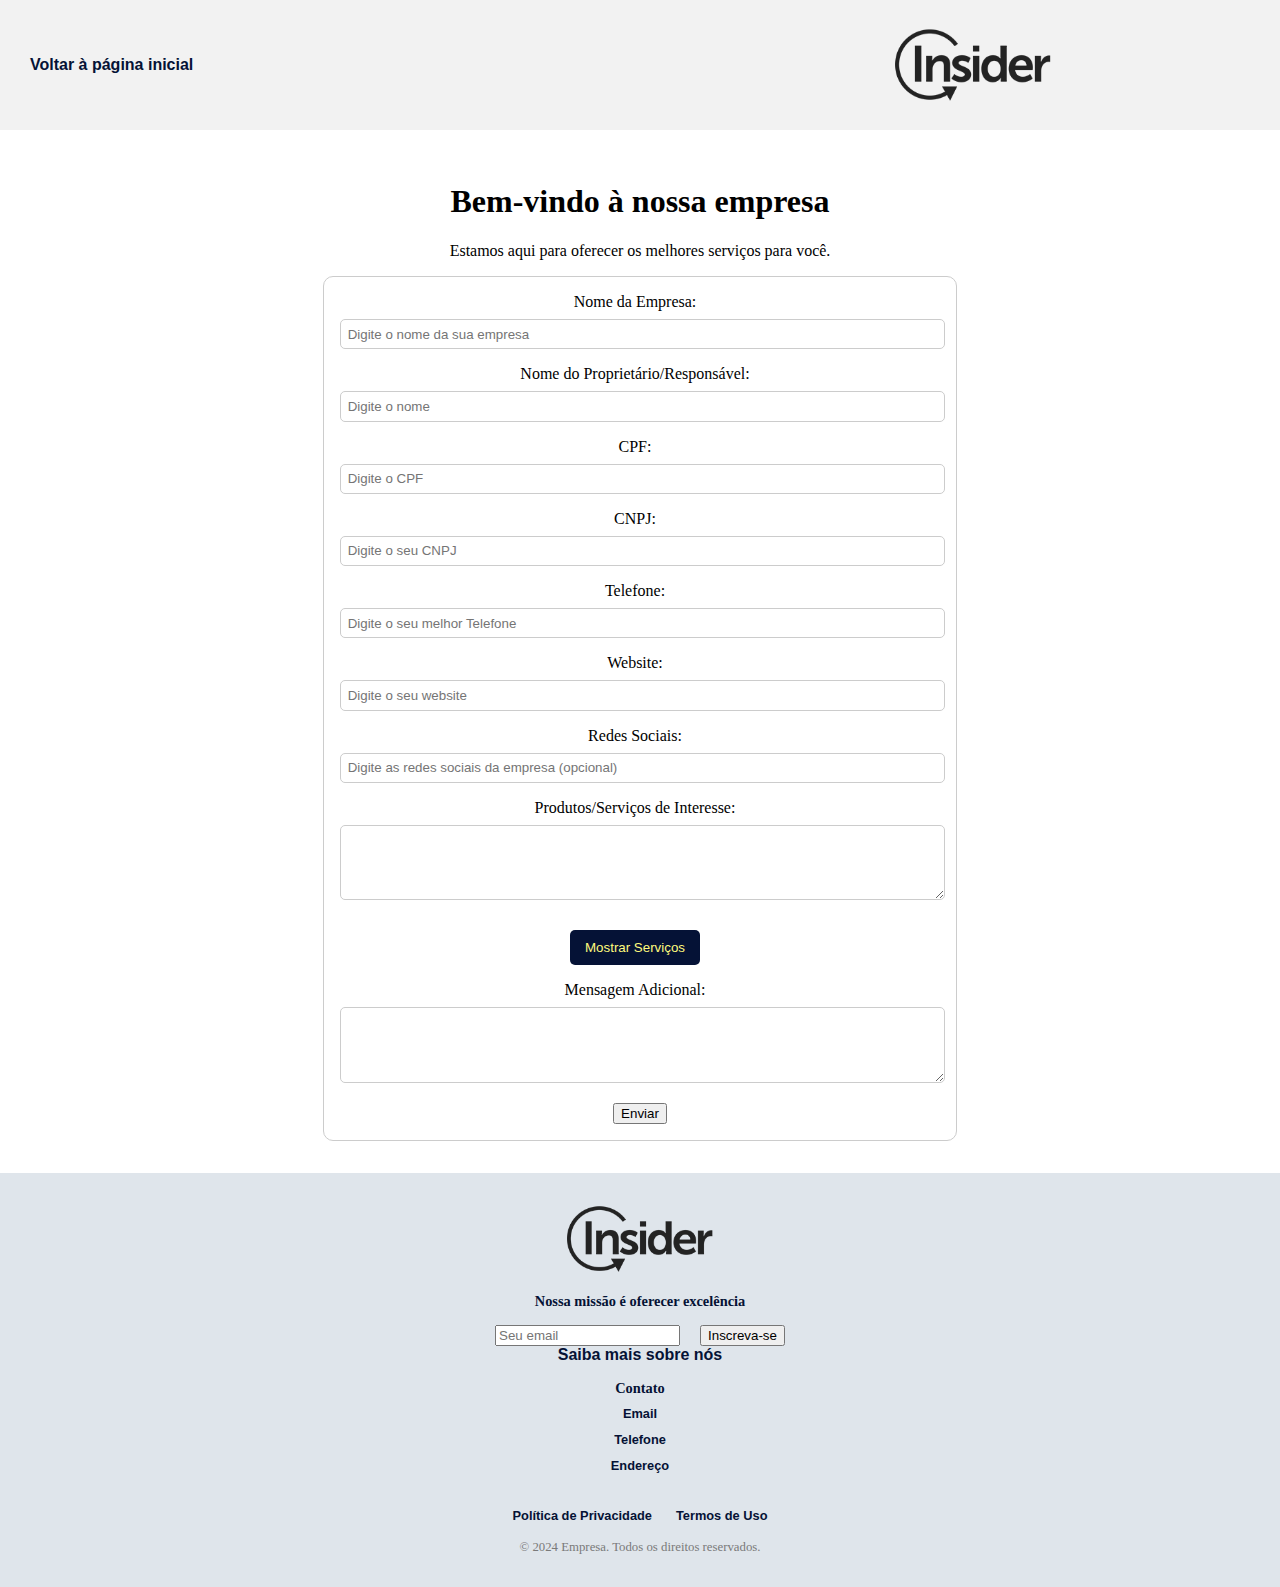
<file: index.html>
<!DOCTYPE html>
<html lang="pt-BR">
<head>
    <meta charset="UTF-8">
    <meta name="viewport" content="width=device-width, initial-scale=1.0">
    <title>Página Exemplo</title>
    <link rel="stylesheet" href="style.css">
</head>
<body>
    <header>
        <nav class="topo">
            <p class="voltar-topo"><a href="home.html">Voltar à página inicial</a></p>
            <img src="img/image.png" id="topo-img">
        </nav>            
    </header>

<main>
    <section class="content">
        <h1>Bem-vindo à nossa empresa</h1>
        <p>Estamos aqui para oferecer os melhores serviços para você.</p>
        <form action="pagina-destino.html" method="GET">
            <div class="form-group">
                <label for="company_name">Nome da Empresa:</label>
                <input type="text" id="company_name" name="company_name" placeholder="Digite o nome da sua empresa" required>
            </div>
            <div class="form-group">
                <label for="owner_name">Nome do Proprietário/Responsável:</label>
                <input type="text" id="owner_name" name="owner_name" placeholder="Digite o nome" required>
            </div>
            <div class="form-group">
                <label for="cpf">CPF:</label>
                <input type="text" id="cpf" name="cpf" placeholder="Digite o CPF " required>
            </div>
            <div class="form-group">
                <label for="cnpj">CNPJ:</label>
                <input type="text" id="cnpj" name="cnpj" placeholder="Digite o seu CNPJ" required>
            </div>
            <div class="form-group">
                <label for="phone">Telefone:</label>
                <input type="tel" id="phone" name="phone" placeholder="Digite o seu melhor Telefone" required>
            </div>
            <div class="form-group">
                <label for="website">Website:</label>
                <input type="url" id="website" name="website" placeholder="Digite o seu website">
            </div>
            <div class="form-group">
                <label for="social_media">Redes Sociais:</label>
                <input type="text" id="social_media" name="social_media" placeholder="Digite as redes sociais da empresa (opcional)">
            </div>
            <div class="form-group">
                <label for="products">Produtos/Serviços de Interesse:</label>
                <textarea id="products" name="products" rows="4"></textarea>
            </div>
            <div class="form-group">
                <button type="button" id="mostrar-servicos">Mostrar Serviços</button>
            </div>
            <div id="servicos" class="servicos" style="display: none;">
                <h2>Opções de Serviços</h2>
                <ul>
                    <li>
                        <a href="#" data-servico="exemplo-1">EXEMPLO 1</a>
                        <div class="descricao-servico" id="descricao-exemplo-1" style="display:none;">
                            <p class="descricao-texto"></p>
                            <img class="descricao-imagem" src="img/image.png" alt="Imagem do serviço EXEMPLO 1" style="display:none; max-width: 100%;">
                            <button type="button" class="select-exemplo" id="exemplo1" data-servico="1"></button>
                        </div>
                    </li>
                    <li>
                        <a href="#" data-servico="exemplo-2">EXEMPLO 2</a>
                        <div class="descricao-servico" id="descricao-exemplo-2" style="display:none;">
                            <p class="descricao-texto"></p>
                            <img class="descricao-imagem" src="img/image.png" alt="Imagem do serviço EXEMPLO 2" style="display:none; max-width: 100%;">
                            <button type="button" class="select-exemplo" id="exemplo2" data-servico="2"></button>
                        </div>
                    </li>
                    <li>
                        <a href="#" data-servico="exemplo-3">EXEMPLO 3</a>
                        <div class="descricao-servico" id="descricao-exemplo-3" style="display:none;">
                            <p class="descricao-texto"></p>
                            <img class="descricao-imagem" src="img/image.png" alt="Imagem do serviço EXEMPLO 3" style="display:none; max-width: 100%;">
                            <button type="button" class="select-exemplo" id="exemplo3" data-servico="3"></button>
                        </div>
                    </li>
                    <li>
                        <a href="#" data-servico="exemplo-4">EXEMPLO 4</a>
                        <div class="descricao-servico" id="descricao-exemplo-4" style="display:none;">
                            <p class="descricao-texto"></p>
                            <img class="descricao-imagem" src="img/image.png" alt="Imagem do serviço EXEMPLO 4" style="display:none; max-width: 100%;">
                            <button type="button" class="select-exemplo" id="exemplo4" data-servico="4"></button>
                        </div>
                    </li>
                    <li>
                        <a href="#" data-servico="exemplo-5">EXEMPLO 5</a>
                        <div class="descricao-servico" id="descricao-exemplo-5" style="display:none;">
                            <p class="descricao-texto"></p>
                            <img class="descricao-imagem" src="img/image.png" alt="Imagem do serviço EXEMPLO 5" style="display:none; max-width: 100%;">
                            <button type="button" class="select-exemplo" id="exemplo5" data-servico="5"></button>
                        </div>
                    </li>
                </ul>
            </div>
            
            <div class="form-group">
                <label for="message">Mensagem Adicional:</label>
                <textarea id="message" name="message" rows="4"></textarea>
            </div>

            <button type="submit">Enviar</button>
            <!-- <a href="botao-enviar-index.html" onclick="document.getElementById('myForm').submit(); return false;" class="botao-enviar">Enviar</a> -->
            
        </form>
    </section>
</main>


    <section id="footer" class="footer_re">
        <div class="footer_logo_holder">
            <a href="#">
                <img src="img/image.png" alt="Logo da Empresa" class="footer_logo">
            </a>
        </div>
        <div class="footer_company_tagline">Nossa missão é oferecer excelência</div>
        <div class="footer_row1_right">
            <form action="#" method="post">
                <div class="form-columns-2">
                    <div class="input">
                        <input type="email" id="email" name="email" placeholder="Seu email">
                    </div>
                    <div class="actions">
                        <input type="submit" value="Inscreva-se">
                    </div>
                </div>
            </form>
        </div>
        <div class="footer_highlight_area">
            <a href="#">Saiba mais sobre nós</a>
        </div>
        <div class="footer_second_row">
            <div class="footer_menu_header">Contato</div>
            <div class="footer_menu_item"><a href="#">Email</a></div>
            <div class="footer_menu_item"><a href="#">Telefone</a></div>
            <div class="footer_menu_item"><a href="#">Endereço</a></div>
        </div>
        <div class="policy_menu-container">
            <ul>
                <li><a href="#">Política de Privacidade</a></li>
                <li><a href="#">Termos de Uso</a></li>
            </ul>
            <div class="footer_copyright_holder">
                &copy; 2024 Empresa. Todos os direitos reservados.
            </div>
        </div>
    </section>
    <script src="script.js"></script>
</body>
</html>
</file>
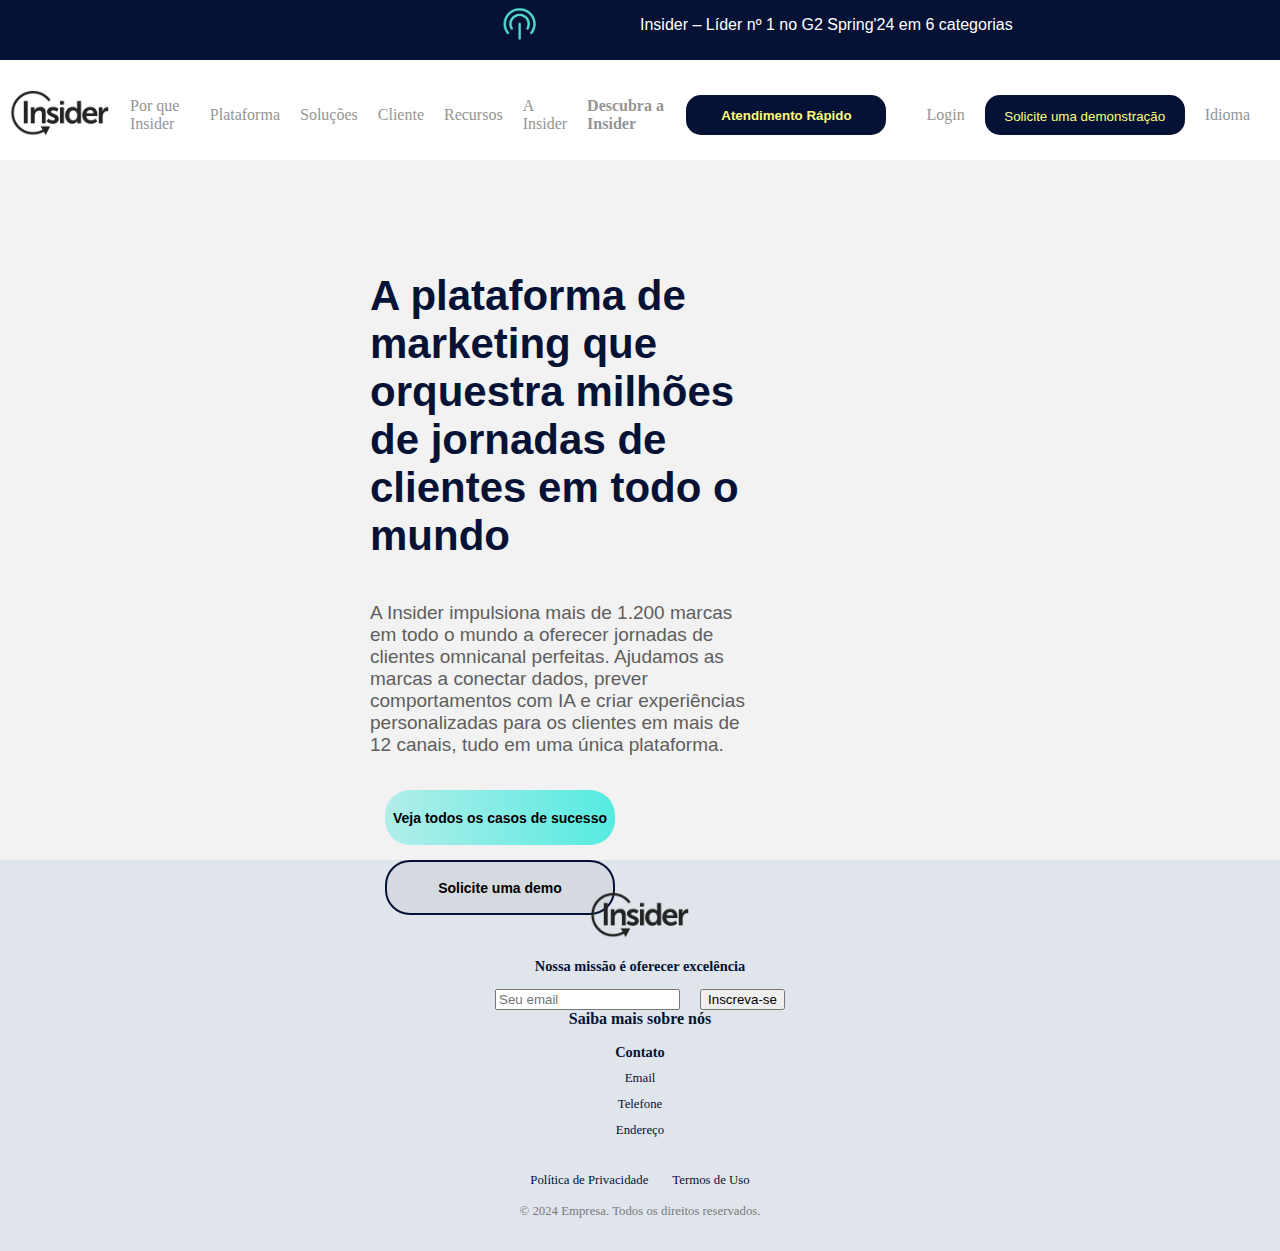
<file: home.html>
<!DOCTYPE html>
<html lang="en">
<head>
    <meta charset="UTF-8">
    <meta name="viewport" content="width=device-width, initial-scale=1.0">
    <link rel="stylesheet" href="home.css">
    <title>Líder n°1 em CX individualizado e entre canais - Insider</title>
</head>
<body>
    <header>
        <nav class="logo-topo">
            <img src="img/logo anuncio insider.jpg" id="announce-logo">
            <p>Insider – Líder nº 1 no G2 Spring'24 em 6 categorias</p>
        </nav>    
    </header>
    <div class="container">
        <div class="box"><img src="img/image.png"></div>
        <div class="box"><a href="#">Por que Insider</a></div>
        <div class="box"><a href="#">Plataforma</a></div>
        <div class="box"><a href="#">Soluções</a></div>
        <div class="box"><a href="https://useinsider.com/pt/our-customers/"><p>Cliente</p></a></div>
        <div class="box"><a href="#">Recursos</a></div>
        <div class="box"><a href="#">A Insider</a></div>
        <div class="box"><a href="https://useinsider.com/product-demo-hub/"> <p><b>Descubra a Insider</p></b></a></div>
        <div class="box"><a href="index.html"><button class="botao-topo"><b>Atendimento Rápido</b></button></a></div>       
        <div class="box-right">
            <div class="box-right"><a href="https://inone.useinsider.com/login"><p>Login</p></a></div>
            <div class="box-right"><a href="https://useinsider.com/pt/request-a-demo/"><button class="botao-topo"><p>Solicite uma demonstração</p></button></a></div>
            <div class="box-right"><a href="#">Idioma</a></div>
        </div>
    </div>

    <div class="middle">
        <div class="middle-left">
            <p class="title"><b>A plataforma de marketing que orquestra milhões 
                de jornadas de clientes em todo o mundo</b>
            </p>
            <p class="subtitle">
                A Insider impulsiona mais de 1.200 marcas em todo o mundo a oferecer jornadas
                de clientes omnicanal perfeitas. Ajudamos as marcas a conectar dados, prever comportamentos com IA e criar experiências personalizadas 
                para os clientes em mais de 12 canais, tudo em uma única plataforma.
            </p>
            <div>
                <div class="left-button"><a href="https://useinsider.com/pt/resources/?asset-type=case-studies"><button class="botao-meio1"><b>Veja todos os casos de sucesso</b></button></a></div>
                <div class="left-button"><a href="https://useinsider.com/pt/request-a-demo/"><button class="botao-meio2"><b>Solicite uma demo</b></button></a></div>
            </div>
        </div>
        <div class="middle-right">
            <nav>

            </nav>
        </div>
    </div>    
    <section id="footer" class="footer_re">
        <div class="footer_logo_holder">
            <a href="#">
                <img src="img/image.png" alt="Logo da Empresa" class="footer_logo">
            </a>
        </div>
        <div class="footer_company_tagline">Nossa missão é oferecer excelência</div>
        <div class="footer_row1_right">
            <form action="#" method="post">
                <div class="form-columns-2">
                    <div class="input">
                        <input type="email" id="email" name="email" placeholder="Seu email">
                    </div>
                    <div class="actions">
                        <input type="submit" value="Inscreva-se">
                    </div>
                </div>
            </form>
        </div>
        <div class="footer_highlight_area">
            <a href="#">Saiba mais sobre nós</a>
        </div>
        <div class="footer_second_row">
            <div class="footer_menu_header">Contato</div>
            <div class="footer_menu_item"><a href="#">Email</a></div>
            <div class="footer_menu_item"><a href="#">Telefone</a></div>
            <div class="footer_menu_item"><a href="#">Endereço</a></div>
        </div>
        <div class="policy_menu-container">
            <ul>
                <li><a href="#">Política de Privacidade</a></li>
                <li><a href="#">Termos de Uso</a></li>
            </ul>
            <div class="footer_copyright_holder">
                &copy; 2024 Empresa. Todos os direitos reservados.
            </div>
        </div>
    </section>
</body>
</html>
</file>
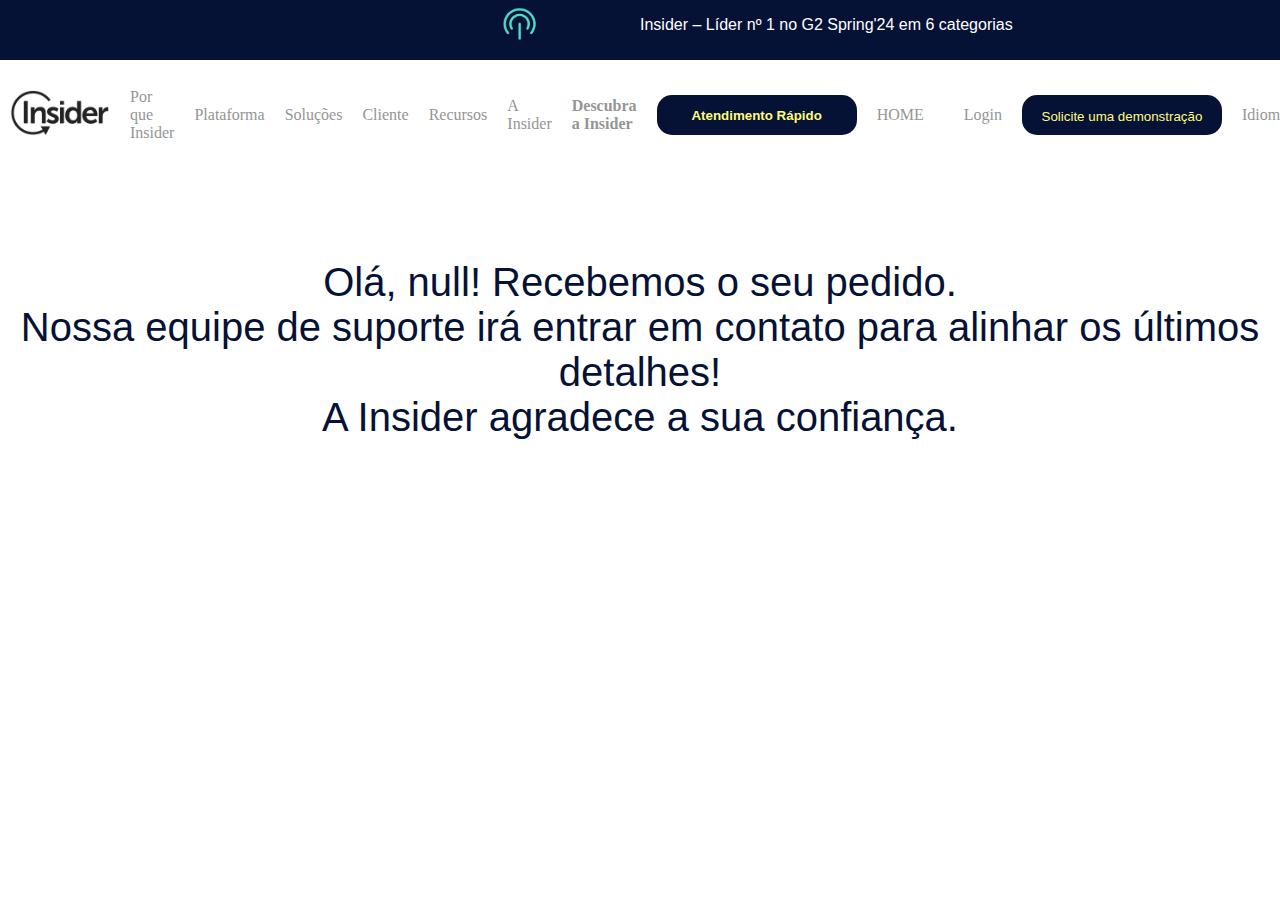
<file: pagina-destino.html>
<!DOCTYPE html>
<html lang="en">
<head>
    <meta charset="UTF-8">
    <meta name="viewport" content="width=device-width, initial-scale=1.0">
    <link rel="stylesheet" href="home.css">
    <title>Líder n°1 em CX individualizado e entre canais - Insider</title>
    <style>
        /* Estilos CSS para a mensagem personalizada */
        #nomeUsuario {
            font-size: 40px;
            color: #051235; /* Cor do texto */
            font-family: Arial, sans-serif; /* Fonte */
            text-align: center;
            padding-top: 100px;
        }
    </style>
</head>
<body>
    <header>
        <nav class="logo-topo">
            <img src="img/logo anuncio insider.jpg" id="announce-logo">
            <p>Insider – Líder nº 1 no G2 Spring'24 em 6 categorias</p>
        </nav>    
    </header>
    <div class="container">
        <div class="box"><img src="img/image.png"></div>
        <div class="box"><a href="#">Por que Insider</a></div>
        <div class="box"><a href="#">Plataforma</a></div>
        <div class="box"><a href="#">Soluções</a></div>
        <div class="box"><a href="https://useinsider.com/pt/our-customers/"><p>Cliente</p></a></div>
        <div class="box"><a href="#">Recursos</a></div>
        <div class="box"><a href="#">A Insider</a></div>
        <div class="box"><a href="https://useinsider.com/product-demo-hub/"> <p><b>Descubra a Insider</p></b></a></div>
        <div class="box"><a href="index.html"><button class="botao-topo"><b>Atendimento Rápido</b></button></a></div>    
        <div class="box"><a href="home.html">HOME</a></div>   
        <div class="box-right">
            <div class="box-right"><a href="https://inone.useinsider.com/login"><p>Login</p></a></div>
            <div class="box-right"><a href="https://useinsider.com/pt/request-a-demo/"><button class="botao-topo"><p>Solicite uma demonstração</p></button></a></div>
            <div class="box-right"><a href="#">Idioma</a></div>
        </div>
    </div>

    <div id="nomeUsuario"></div>

    <script>
        // Função para obter o parâmetro da URL
        function obterParametroURL(nomeParametro) {
            var urlSearchParams = new URLSearchParams(window.location.search);
            return urlSearchParams.get(nomeParametro);
        }

        // Obtém o nome do proprietário da URL
        var nomeProprietario = obterParametroURL('owner_name');

        // Exibe o nome na tela
        var mensagem = 'Olá, ' + nomeProprietario + '! Recebemos o seu pedido.';
        mensagem += '<br>Nossa equipe de suporte irá entrar em contato para alinhar os últimos detalhes!';
        mensagem += '<br>A Insider agradece a sua confiança.';
        document.getElementById('nomeUsuario').innerHTML = mensagem;


    </script>
</file>
<file: style.css>
body {
    margin: 0;
}

header {
    margin-top: 0;
    background-color: #8c8c8c1c;
    width: 100%;
    height: 130px;
    display: flex;
}

.voltar-topo:hover {
    background-color: #fbff79;
    color: #051235;
}

.topo {
    display: flex;
    align-items: center;
    display: flex;
    align-items: center;
    grid-gap: 0px 700px;
    padding: 0px 10px;
    position: static;
}

.voltar-topo {
    margin-left: 20px;
}

a {
    text-decoration: none;
    color: #051236;
    font-family: Arial, Helvetica, sans-serif;
    font-weight: bold;

}

#topo-img {
    width: 160px;
    position: static;
}

/* Estilo para o conteúdo principal */
.content {
    padding: 2em;
    text-align: center;
}

.content form {
    max-width: 600px;
    margin: 0 auto;
    padding: 1em;
    border: 1px solid #ccc;
    border-radius: 10px;
    background-color: #fff;
}

.form-group {
    margin-bottom: 1em;
    margin-right: 10px;
}

.form-group label {
    display: block;
    margin-bottom: .5em;
}

.form-group input, .form-group textarea {
    width: 100%;
    padding: .5em;
    border: 1px solid #ccc;
    border-radius: 5px;
}

.form-group input[type="submit"] {
    width: auto;
    background-color: #051235;
    color: #fbff79;
    border: none;
    cursor: pointer;
    padding: .5em 1em;
    border-radius: 5px;
}

.form-group input[type="submit"]:hover {
    background-color: #fbff79;
    color: #051235;
}

#footer.footer_re {
    background-color: #dfe5eb;
    padding: 2em 0;
    text-align: center;
}

.footer_logo_holder {
    margin-bottom: 1em;
}

.footer_logo {
    max-width: 150px; 
}

.footer_company_tagline {
    font-size: 0.9em;
    font-weight: bold;
    color: #051235;
    margin-bottom: 1em;
}

.form-columns-2 {
    display: flex;
    justify-content: center;
    align-items: center;
}

.input {
    margin-right: 10px;
}

.actions {
    margin-left: 10px;
}



.botao-enviar {
    background-color: #051235;
    color: #fbff79;
    border: none;
    padding: 8px 20px;
    border-radius: 5px;
    cursor: pointer;
    transition: background-color 0.3s ease;
}

.botao-enviar:hover {
    background-color: #fbff79;
    color: #051235;
}

.footer_highlight_area a {
    font-size: 1em;
    font-weight: bold;
    color: #051235;
    text-decoration: none;
}

.footer_highlight_area a:hover {
    text-decoration: underline;
}

.footer_second_row {
    margin-top: 1em;
}

.footer_menu_header {
    font-size: 0.9em;
    font-weight: bold;
    color: #051235;
    margin-bottom: 0.5em;
}

.footer_menu_item {
    margin-bottom: 0.5em;
}

.footer_menu_item a {
    font-size: 0.8em;
    color: #051235;
    text-decoration: none;
}

.footer_menu_item a:hover {
    text-decoration: underline;
}

.policy_menu-container {
    margin-top: 2em;
}

.policy_menu-container ul {
    padding: 0;
    list-style: none;
}

.policy_menu-container ul li {
    display: inline-block;
    margin-right: 20px;
}

.policy_menu-container ul li:last-child {
    margin-right: 0;
}

.policy_menu-container ul li a {
    font-size: 0.8em;
    color: #051235;
    text-decoration: none;
}

.policy_menu-container ul li a:hover {
    text-decoration: underline;
}

.footer_copyright_holder {
    font-size: 0.8em;
    color: #7a7a7a;
    margin-top: 1em;
}

#mostrar-servicos {
    margin-top: 10px;
    padding: 10px 15px;
    background: #051236;
    color: rgb(255, 251, 125);
    border: none;
    border-radius: 5px;
    cursor: pointer;
}
#mostrar-servicos:hover {
    background-color: #fbff79;
    color: #051235;
}

.descricao-imagem {
    display: block;
    margin: 10px auto; 
    max-width: 100%; 
}

.descricao-servico {
    text-align: center; 
    display: none;
}

.select-exemplo {
    width: 16px;
    height: 16px;
    border-radius: 50%;
    background-color: lightgray;
    border: 2px solid gray;
    display: flex;
    align-items: center;
    justify-content: center;
    cursor: pointer;
    position: relative;
    margin: 10px;
}

.select-exemplo:after {
    content: '';
    width: 6px;
    height: 6px;
    background-color: gray;
    border-radius: 50%;
    display: none;
    position: absolute;
}

.select-exemplo.selected:after {
    display: block;
}
</file>
<file: home.css>
body {
    margin: 0;
}

header {
    background-color: #051236;
    width: 100%;
    height: 60px;
}


.logo-topo {
    display: flex;
    align-items: center;
    color: white;
    font-family: 'Figtree', Sans-Serif;
    position: static;
}

#announce-logo {
    width: 40px;
    height: auto;
    margin-left: 500px;
    margin-right: 100px;
}

.container {
    display: flex;
    align-items: center;
    grid-gap: 0px 20px;
    padding: 0px 10px;
    background-color:white;
    padding-top: 10px;
}

a {
    text-decoration: none;
    color: rgb(149, 149, 149);

}

.botao-topo {
    width: 200px;
    height: 40px;
    border: 10px;
    border-radius: 15px;
    background-color: #051236;
    color: rgb(255, 251, 125);    
}

.botao-topo:hover {
    background-color: #fbff79;
    color: #051235;
}

.box-right {
    display: flex;
    align-items: center; 
    margin-left: auto; 
    padding: 10px;
}

img {
    width: 100px;
}

.middle {
    background-color: #8c8c8c1c ;
    width: 100%;
    height: 700px;
}

.middle-left {
    margin-left: 370px;
    padding-top: 70px;
    width: 30px;
    max-width: 50%;
    min-width: 30%;
    max-height: 700px;
}

.title {
    font-family: sans-serif;
    font-size: 42px;
    color: #051236;
}

.subtitle {
    font-family: sans-serif;
    font-size: 19px;
    color: #5e5e5e;
}

.left-button {
    display: inline-block;
    padding-top: 15px;
    max-width: 240px;
    margin-left: 15px;
}

.botao-meio1 {
    background-image: linear-gradient(to right, #b2ede9, #55ebe1);
    border-radius: 25px;
    border: 0px;
    width: 230px;
    height: 55px;
    max-width: 300px;
    font-size: 14px;
}

.botao-meio2 {
    background-color:#8c8c8c1c;
    border-radius: 25px;
    border: 0px;
    height: 55px;
    width: 230px;
    max-width: 300px;
    font-size: 14px;
    border: 2px solid #051236;
}

#footer.footer_re {
    background-color: #dfe5eb;
    padding: 2em 0;
    text-align: center;
}

.footer_logo_holder {
    margin-bottom: 1em;
}

.footer_logo {
    max-width: 150px;
}

.footer_company_tagline {
    font-size: 0.9em;
    font-weight: bold;
    color: #051235;
    margin-bottom: 1em;
}

.form-columns-2 {
    display: flex;
    justify-content: center;
    align-items: center;
}

.input {
    margin-right: 10px;
}

.actions {
    margin-left: 10px;
}



.botao-enviar {
    background-color: #051235;
    color: #fbff79;
    border: none;
    padding: 8px 20px;
    border-radius: 5px;
    cursor: pointer;
    transition: background-color 0.3s ease;
}

.botao-enviar:hover {
    background-color: #fbff79;
    color: #051235;
}

/* Estilo para o link de destaque */
.footer_highlight_area a {
    font-size: 1em;
    font-weight: bold;
    color: #051235;
    text-decoration: none;
}

.footer_highlight_area a:hover {
    text-decoration: underline;
}

/* Estilo para o menu de contato */
.footer_second_row {
    margin-top: 1em;
}

.footer_menu_header {
    font-size: 0.9em;
    font-weight: bold;
    color: #051235;
    margin-bottom: 0.5em;
}

.footer_menu_item {
    margin-bottom: 0.5em;
}

.footer_menu_item a {
    font-size: 0.8em;
    color: #051235;
    text-decoration: none;
}

.footer_menu_item a:hover {
    text-decoration: underline;
}

/* Estilo para os links de política */
.policy_menu-container {
    margin-top: 2em;
}

.policy_menu-container ul {
    padding: 0;
    list-style: none;
}

.policy_menu-container ul li {
    display: inline-block;
    margin-right: 20px;
}

.policy_menu-container ul li:last-child {
    margin-right: 0;
}

.policy_menu-container ul li a {
    font-size: 0.8em;
    color: #051235;
    text-decoration: none;
}

.policy_menu-container ul li a:hover {
    text-decoration: underline;
}

/* Estilo para o texto de direitos autorais */
.footer_copyright_holder {
    font-size: 0.8em;
    color: #7a7a7a;
    margin-top: 1em;
}

#mostrar-servicos {
    margin-top: 10px;
    padding: 10px 15px;
    background: #051236;
    color: rgb(255, 251, 125);
    border: none;
    border-radius: 5px;
    cursor: pointer;
}
#mostrar-servicos:hover {
    background-color: #fbff79;
    color: #051235;
}

.descricao-imagem {
    display: block;
    margin: 10px auto; 
    max-width: 100%; 
}

.descricao-servico {
    text-align: center; 
    display: none;
}

.select-exemplo {
    width: 16px;
    height: 16px;
    border-radius: 50%;
    background-color: lightgray;
    border: 2px solid gray;
    display: flex;
    align-items: center;
    justify-content: center;
    cursor: pointer;
    position: relative;
    margin: 10px;
}

.select-exemplo:after {
    content: '';
    width: 6px;
    height: 6px;
    background-color: gray;
    border-radius: 50%;
    display: none;
    position: absolute;
}

.select-exemplo.selected:after {
    display: block;
}
</file>
